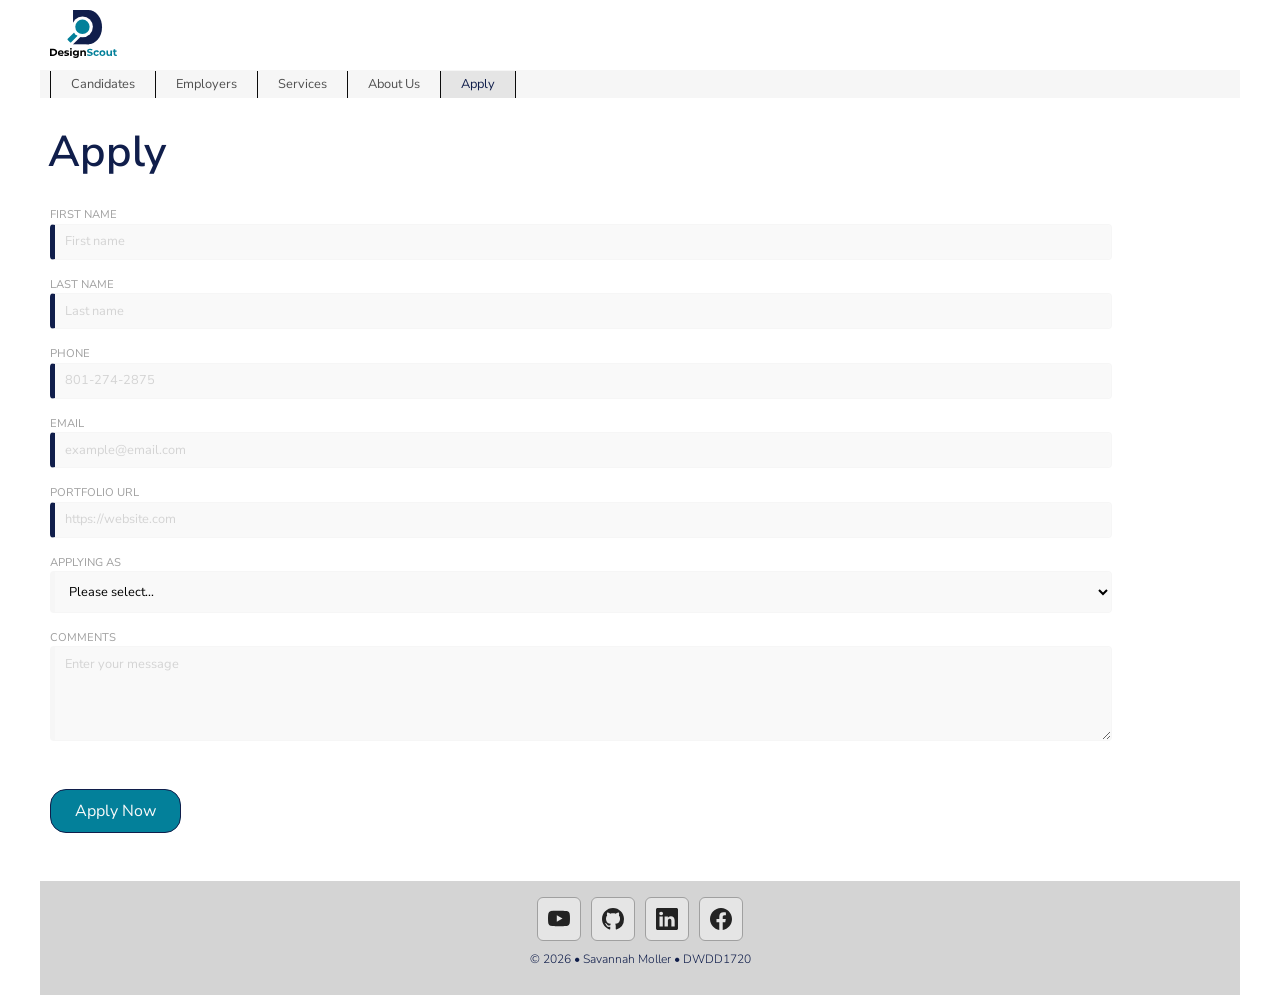
<file: index.html>
<!DOCTYPE html>
<html lang="en">

<head>
    <meta charset="UTF-8">
    <meta name="viewport" content="width=device-width, initial-scale=1.0">
    <title>Design Scout | DWDD1720</title>


    <!-- STYLESHEETS -->
    <link rel="stylesheet" href="styles/normalize.css">
    <link rel="stylesheet" href="styles/small.css">
    <link rel="stylesheet" href="styles/larger.css">

    <!-- GOOGLE FONT -->
    <link rel="preconnect" href="https://fonts.googleapis.com">
    <link rel="preconnect" href="https://fonts.gstatic.com" crossorigin>
    <link
        href="https://fonts.googleapis.com/css2?family=Nunito+Sans:ital,opsz,wght@0,6..12,200..1000;1,6..12,200..1000&display=swap"
        rel="stylesheet">


    <!-- OPEN GRAPH TAGS -->
    <meta property="og:title" content="Design Scout | DWDD1720">
    <meta property="og:description"
        content="Connect with designers, explore creative work, and find your next design opportunity.">
    <meta property="og:image" content="https://savmoller7.github.io/1720-hire/images/opengraph.jpg">
    <meta property="og:url" content="https://savmoller7.github.io/1720-hire/">
    <meta property="og:logo" content="https://savmoller7.github.io/1720-hire/images/logo.svg">
    <meta property="og:type" content="website">


    <!-- FAV ICON LINKS -->
    <link rel="icon" type="image/png" href="/1720-hire/favicon-96x96.png" sizes="96x96">
    <link rel="icon" type="image/svg+xml" href="/1720-hire/favicon.svg">
    <link rel="shortcut icon" href="/1720-hire/favicon.ico">
    <link rel="apple-touch-icon" sizes="180x180" href="/1720-hire/apple-touch-icon.png">
    <meta name="apple-mobile-web-app-title" content="Hire">
    <link rel="manifest" href="/1720-hire/site.webmanifest">




    <!-- SCRIPTS -->
    <script src="scripts/navigation.js" defer></script>
    <script src="scripts/year.js" defer></script>


</head>

<body>
    <header>
        <img src="images/logo.svg" alt="Site Logo" width="70" height="50">
        <button id="hamburger" class="hamburger" aria-label="Nav Link Button"></button>
    </header>
    <nav id="navbar">
        <ul>
            <li><a href="#">Candidates</a></li>
            <li><a href="#">Employers</a></li>
            <li><a href="#">Services</a></li>
            <li><a href="#">About Us</a></li>
            <li class="active"><a href="index.html">Apply</a></li>

        </ul>
    </nav>

    <main>
        <h1>Apply</h1>
        <form action="results.html" method="get">
            <label>First Name
                <input type="text" name="first" required autocomplete="given-name" placeholder="First name">
            </label>
            <label>Last Name
                <input type="text" name="last" required autocomplete="family-name" placeholder="Last name">
            </label>
            <label>Phone
                <input type="tel" name="phone" required autocomplete="tel" placeholder="801-274-2875">
            </label>
            <label>Email
                <input type="email" name="email" required autocomplete="email" placeholder="example@email.com">
            </label>
            <label>Portfolio URL
                <input type="url" name="url" required autocomplete="url" placeholder="https://website.com">
            </label>
            <label>Applying As
                <select name="who" required>
                    <option value="">Please select...</option>
                    <option value="Master">Master Designer</option>
                    <option value="Apprentice">Apprentice Designer</option>
                    <option value="Student">Student Designer</option>
                    <option value="Employer">Employer</option>
                </select>
            </label>
            <label>Comments
                <textarea name="comments" rows="5" placeholder="Enter your message"></textarea>
            </label>
            <input type="submit" value="Apply Now">

        </form>

    </main>
    <footer>
        <div class="social">
            <a href="https://www.youtube.com/@savannahmoller5223" target="_blank"><img src="images/icon-youtube.svg"
                    alt="YouTube Icon" width="16" height="16"></a>
            <a href="https://github.com/savmoller7" target="_blank"><img src="images/icon-github.svg" alt="GitHub Icon"
                    width="16" height="16"></a>
            <a href="https://www.linkedin.com/in/savannah-moller-494623241/" target="_blank"><img
                    src="images/icon-linkedin.svg" alt="LinkedIn Icon" width="16" height="16"></a>
            <a href="https://www.facebook.com/savvym000/" target="_blank"><img src="images/icon-facebook.svg"
                    alt="Facebook Icon" width="16" height="16"></a>
        </div>
        <p>&copy; <span id="currentyear"></span> &bull; Savannah Moller &bull; DWDD1720</p>
    </footer>


</body>

</html>
</file>
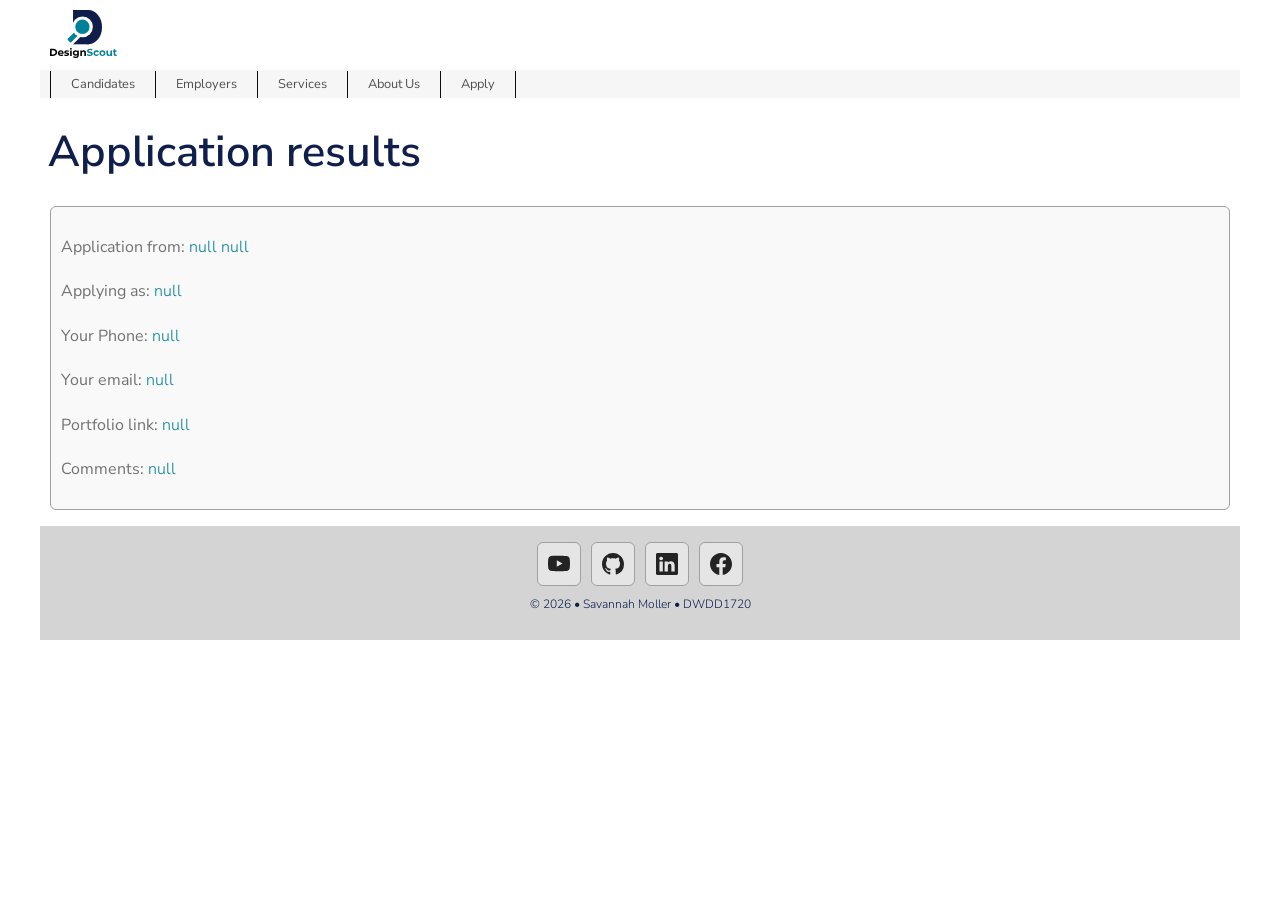
<file: results.html>
<!DOCTYPE html>
<html lang="en">

<head>
    <meta charset="UTF-8">
    <meta name="viewport" content="width=device-width, initial-scale=1.0">
    <title>Design Scout | DWDD1720</title>


    <!-- STYLESHEETS -->
    <link rel="stylesheet" href="styles/normalize.css">
    <link rel="stylesheet" href="styles/small.css">
    <link rel="stylesheet" href="styles/larger.css">

    <!-- GOOGLE FONT -->
    <link rel="preconnect" href="https://fonts.googleapis.com">
    <link rel="preconnect" href="https://fonts.gstatic.com" crossorigin>
    <link
        href="https://fonts.googleapis.com/css2?family=Nunito+Sans:ital,opsz,wght@0,6..12,200..1000;1,6..12,200..1000&display=swap"
        rel="stylesheet">


    <!-- OPEN GRAPH TAGS -->
    <meta property="og:title" content="Design Scout | DWDD1720">
    <meta property="og:description"
        content="Connect with designers, explore creative work, and find your next design opportunity.">
    <meta property="og:image" content="https://savmoller7.github.io/1720-hire/images/opengraph.jpg">
    <meta property="og:url" content="https://savmoller7.github.io/1720-hire/">
    <meta property="og:logo" content="https://savmoller7.github.io/1720-hire/images/logo.svg">
    <meta property="og:type" content="website">


    <!-- FAV ICON LINKS -->
    <link rel="icon" type="image/png" href="/1720-hire/favicon-96x96.png" sizes="96x96" >
<link rel="icon" type="image/svg+xml" href="/1720-hire/favicon.svg" >
<link rel="shortcut icon" href="/1720-hire/favicon.ico" >
<link rel="apple-touch-icon" sizes="180x180" href="/1720-hire/apple-touch-icon.png" >
<meta name="apple-mobile-web-app-title" content="Hire" >
<link rel="manifest" href="/1720-hire/site.webmanifest" >




    <!-- SCRIPTS -->
    <script src="scripts/navigation.js" defer></script>
    <script src="scripts/year.js" defer></script>
    <script src="scripts/form.js" defer></script>



</head>

<body>
    <header>
        <img src="images/logo.svg" alt="Site Logo" width="70" height="50">
        <button id="hamburger" class="hamburger" aria-label="Nav Link Button"></button>
    </header>
    <nav id="navbar">
        <ul>
            <li><a href="#">Candidates</a></li>
            <li><a href="#">Employers</a></li>
            <li><a href="#">Services</a></li>
            <li><a href="#">About Us</a></li>
            <li><a href="index.html">Apply</a></li>
            
        </ul>
    </nav>

    <main>
        <h1>Application results</h1>
        <div id="results" class="results">

        </div>
        
    </main>
    <footer>
        <div class="social">
            <a href="https://www.youtube.com/@savannahmoller5223" target="_blank"><img src="images/icon-youtube.svg"
                    alt="YouTube Icon" width="16" height="16"></a>
            <a href="https://github.com/savmoller7" target="_blank"><img src="images/icon-github.svg" alt="GitHub Icon"
                    width="16" height="16"></a>
            <a href="https://www.linkedin.com/in/savannah-moller-494623241/" target="_blank"><img
                    src="images/icon-linkedin.svg" alt="LinkedIn Icon" width="16" height="16"></a>
            <a href="https://www.facebook.com/savvym000/" target="_blank"><img src="images/icon-facebook.svg"
                    alt="Facebook Icon" width="16" height="16"></a>
        </div>
        <p>&copy; <span id="currentyear"></span> &bull; Savannah Moller &bull; DWDD1720</p>
    </footer>


</body>

</html>
</file>
<file: styles/small.css>
/**************** COLOR SCHEME ****************/
:root {
    --color-primary: #101e4b;
    --color-secondary: #03809a;
    /* series of Grey Scale Colors*/
    --color-grey-05: lab(98% 0 0);
    --color-grey-10: lab(97% 0 0);
    --color-grey-20: lab(91% 0 0);
    --color-grey-30: lab(85% 0 0);
    --color-grey-40: lab(66% 0 0);
    --color-grey-50: lab(48% 0 0);
    --color-grey-60: lab(34% 0 0);
    --color-grey-70: lab(27% 0 0);
    --color-grey-80: lab(15% 0 0);
    --color-grey-90: lab(8% 0 0);
    --color-grey-95: lab(3% 0 0);
}




/**************** BORDER BOX ****************/
* {
    box-sizing: border-box;
    scroll-behavior: smooth;
}


/**************** BODY TAGS ****************/
body {
    font-family: "Nunito Sans", sans-serif;
}


/**************** HEADER ****************/
header {
    padding: 10px 0 10px 10px;
    display: grid;
    grid-template-columns: 24px auto 44px;
    align-items: end;
    column-gap: 8px;
    border-bottom: solid 1px var(--color-grey-10);
}

header img {
    display: block;
    width: auto;
    height: 50px;
    padding-bottom: 2px
}

header span {
    color: var(--color-grey-60);
}


/**************** NAVIGATION ****************/
nav {
    background-color: var(--color-grey-10);
    display: none;
}

nav ul {
    margin: 0;
    padding: 0;
    list-style-type: none;
}

nav a {
    display: block;
    font-size: .8rem;
    font-weight: 400;
    color: var(--color-grey-60);
    text-decoration: none;
    padding: .85rem 10px;
}

nav a:hover {
    text-decoration: underline;
}

nav li.active a {
    background-color: var(--color-grey-20);
    color: var(--color-primary);
}

nav.show {
    display: block;
}

/**************** HAMBURGER ****************/
.hamburger {
    background: none;
    border: none;
    color: var(--color-grey-60);
    cursor: pointer;
    font-size: 2rem;
    font-family: Verdana;
}

.hamburger:before {
    content: "\2630";
}

.hamburger.show:before {
    content: "\00D7";
}


/**************** MAIN ****************/
h1 {
    font-size: 2.7rem;
    color: var(--color-primary);
    font-weight: 600;
    margin-left: 8px;
}

p {
    color: var(--color-primary);
}


/**************** FORM LAYOUT ****************/
form {
    margin: 1rem 10px;

    label {
        display: block;
        font-size: 0.7rem;
        padding-top: 0.2rem;
        color: var(--color-grey-40);
        text-transform: uppercase;
    }

    input[type="text"],
    input[type="tel"],
    input[type="url"],
    input[type="email"],
    textarea,
    select {
        display: block;
        margin: 0.1rem 0 1rem 0;
        padding: .6rem 10px;
        border: 1px solid var(--color-grey-10);
        border-radius: 4px;
        border-left-width: 5px;
        border-left-color: var(--color-grey-10);
        font-size: .8rem;
        background-color: var(--color-grey-05);
        width: 90%;

        &::placeholder {
            color: var(--color-grey-30);
        }
    }

    input:required {
        border-left-color: var(--color-primary);
    }

    input:focus {
        border-left-color: var(--color-secondary);
        outline: none;
    }

    input:required:valid {
        border-left-color: var(--color-secondary);
    }
}

input[type="submit"] {
    border: solid 1px var(--color-primary);
    text-align: center;
    background-color: var(--color-secondary);
    color: var(--color-grey-05);
    border-radius: 1rem;
    padding: 0.75rem 1.5rem;
    margin: 2rem 0;
    font-size: 1rem;
    -webkit-appearance: none;
    appearance: none;

    &:hover {
        box-shadow: 0 0 10px var(--color-grey-30);
    }

}

/**************** STYLE FORM RESULTS ****************/
.results {
    background-color: var(--color-grey-05);
    margin: 0 10px 1rem 10px;
    padding: 10px;
    border: 1px solid var(--color-grey-40);
    border-radius: 6px;

    p {
        padding: 5px 0;
        font-weight: 300;
        color: var(--color-secondary);
    }

    span {
        font-weight: 400;
        color: var(--color-grey-50);
    }
}



/**************** HERO IMAGE LAYOUT ****************/
.hero {
    display: block;
    width: 100%;
    padding: 0 10px;
    position: relative;
}

.hero img {
    display: block;
    width: 100%;
    height: auto;
    border-radius: 5px;
}

.hero a {
    position: absolute;
    bottom: 20px;
    right: 40px;
    text-decoration: none;
    color: var(--color-grey-60);
    background-color: var(--color-grey-10);
    padding: 10px 20px;
    border-radius: 80px;
    border: 1px solid var(--color-secondary);
    font-size: 4vw;

    &:hover {
        background-color: var(--color-grey-05);
        transform: translateY(2px);
        box-shadow: 0 0 10px var(--color-secondary);
    }
}





/**************** SOCIALS ****************/
.social {
    display: flex;
    justify-content: center;
    column-gap: 10px;
}

.social img {
    display: block;
    width: 22px;
    height: 22px;
}

.social a {
    border: solid 1px var(--color-grey-40);
    border-radius: 6px;
    width: 44px;
    height: 44px;
    display: flex;
    justify-content: center;
    align-items: center;
    background-color: var(--color-grey-20)
}

.social a:hover {
    background-color: var(--color-grey-10);
}


/**************** FOOTER ****************/
footer {
    background-color: var(--color-grey-30);
    padding: 1rem 0;
    text-align: center;
    font-weight: 300;
    font-size: .75rem;
}
</file>
<file: styles/larger.css>
@media only screen and (min-width: 40rem) {
    header,
    main,
    nav,
    footer {
        max-width: 1200px;
        margin: 0 auto;
    }


    /**************** NAVIGATION ****************/
    nav {
        display: block;
    }

    nav ul {
        display: flex;
        margin-left: 10px;
    }

    nav a {
        border-left: solid 1px var(--color-grey-95);
        padding: .4rem 20px;
    }

    nav li:last-child a {
        border-right: solid 1px var(--color-grey-95);
    }


    /**************** HAMBURGER ****************/
    .hamburger {
        display: none;
    }


    /**************** MAIN ****************/
.sbs {
    display: grid;
    grid-template-columns: 2fr 1fr;
}


}
</file>
